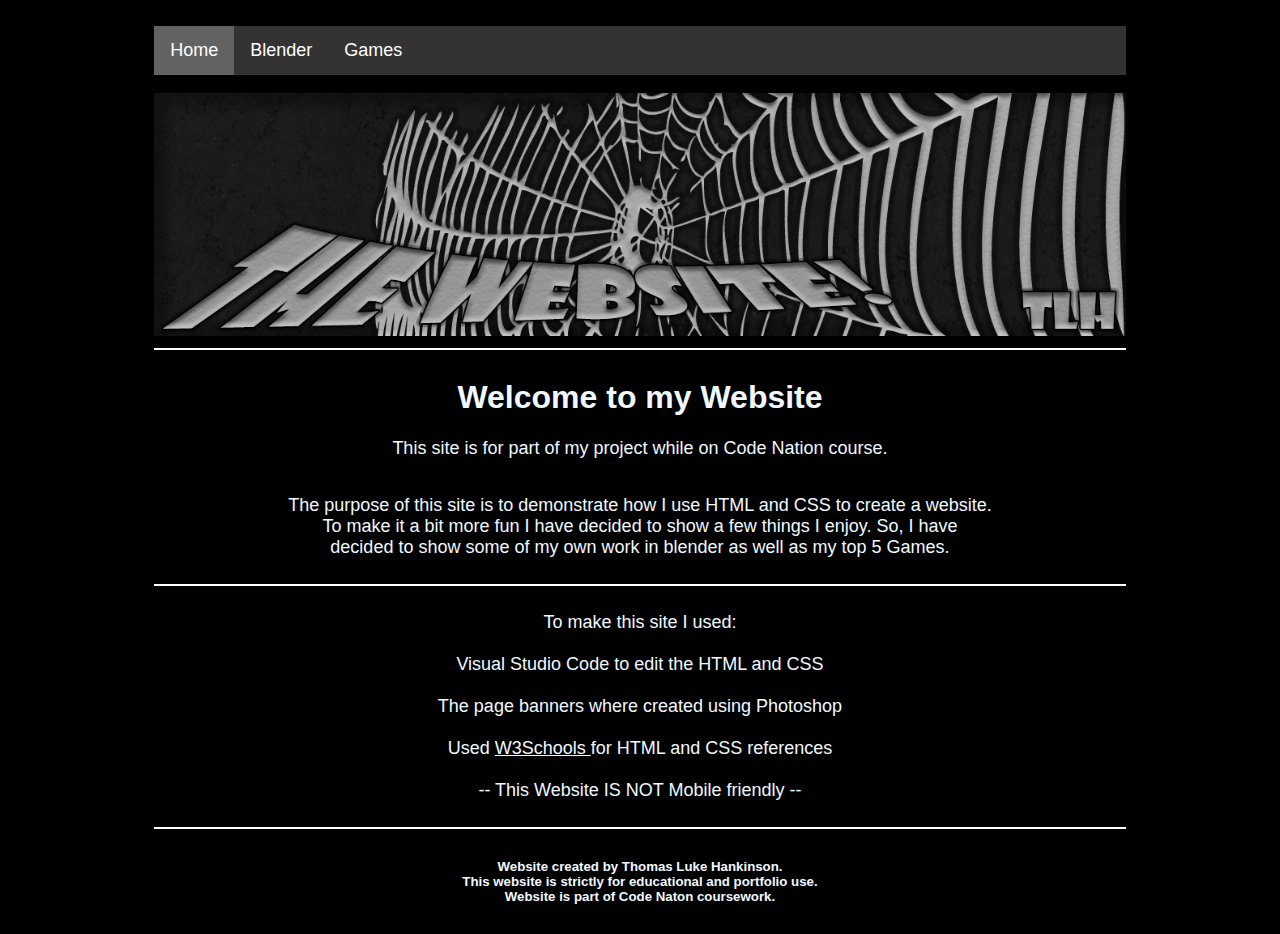
<file: index.html>
<!DOCTYPE html>
<html lang="en">
    <head>
        <meta charset="UTF-8">
        <meta http-equiv="X-UA-Compatible" content="IE=edge">
        <meta name="viewport" content="width=device-width, initial-scale=1.0">

        <link rel="stylesheet" href="stylesheet.css">
   
        <title>Toms Website</title>
    </head>
    <body class="bgcolor">
    <!-- Page itself is within a div -->
    <div class="container">
<!-- ####################################### -->
        <br>
<!--    nav bar      -->
        <div class="row">
                <div class="col-lg-1"></div>
                <div class="col-lg-10">
                    <ul>
                        <li><a class="active" href="index.html">Home</a></li>
                        <li><a href="blender.html">Blender</a></li>
                        <li><a href="games.html">Games</a></li>
          
                    </ul>
                </div>
                <div class="coll-lg-1"></div>
            </div>
<!-- ############################################################################################## -->
        <br>
            <!--     bannar      -->        
            <div class="row">
                <div class="col-lg-1 col-sm-1 col-xs-1"></div>
                <div class="col-lg-10 col-sm-10 col-xs-1"><img src="images/the_website.png" class="img_ban"></div>
                <div class="col-lg-1 col-sm-1 col-xs-1"></div>
            </div>
<!-- ############################################################ -->          
            <!-- Using <hr color="ffffff" as spacers -->
            <div class="row">
                <div class="col-lg-1"></div>
                <div class="col-lg-10"><hr color="ffffff"></div>
                <div class="col-lg-1"></div>
            </div>
<!-- ############################################################# -->
            <!-- contents -->
            <div class="row">
                <div class="col-lg-1"></div>
                <div class="col-lg-10 div_bg">
                    <h1>Welcome to my Website</h1>
                    <p>This site is for part of my project while on Code Nation course.</p>
                    <p></p>
                    </div>
                <div class="coll-lg-1"></div>
            </div>
            <div class="row">
                <div class="col-lg-1"></div>
                <div class="col-lg-10"><p>The purpose of this site is to demonstrate how I use HTML and CSS to create a website.
                    <br>To make it a bit more fun I have decided to show a few things I enjoy. So, I have<br> 
                    decided to show some of my own work in blender as well as my top 5 Games.</p>
                </div>
                <div class="col-lg-1"></div>
            </div>
<!-- ############################################################ -->          
            <!-- Using <hr color="ffffff" as spacers -->

            <div class="row">
                <div class="col-lg-1"></div>
                <div class="col-lg-10"><hr color="ffffff"></div>
                <div class="col-lg-1"></div>
            </div>
            <div class="row">
                <div class="col-lg-1"></div>
                <div class="col-lg-10"><p> To make this site I used:<br> 
                    <br>Visual Studio Code to edit the HTML and CSS
                    <br><br>
                    The page banners where created using Photoshop
                    <br><br>
                    Used <a href="">W3Schools </a> for HTML and CSS references
                    <br><br>
                    -- This Website IS NOT Mobile friendly --
                    </p>
                   </div>
                <div class="col-lg-1"></div>
            </div>
<!-- ############################################################ -->          
            <!-- Using <hr color="ffffff" as spacers -->
<!--                        footer                      -->
            <div class="row">
                <div class="col-lg-1"></div>
                <div class="col-lg-10"><hr color="ffffff"></div>
                <div class="col-lg-1"></div>
            </div>
            <div class="row">
                <div class="col-lg-1"></div>
                <div class="col-lg-10"><h5 class="foot">Website created by Thomas Luke Hankinson.
                                    <br>This website is strictly for educational and portfolio use.
                                    <br>Website is part of Code Naton coursework.</h5></div>
                <div class="col-lg-1"></div>
            </div>
<!-- ############################################################ -->

    </div>
    </body>
</html>
</file>
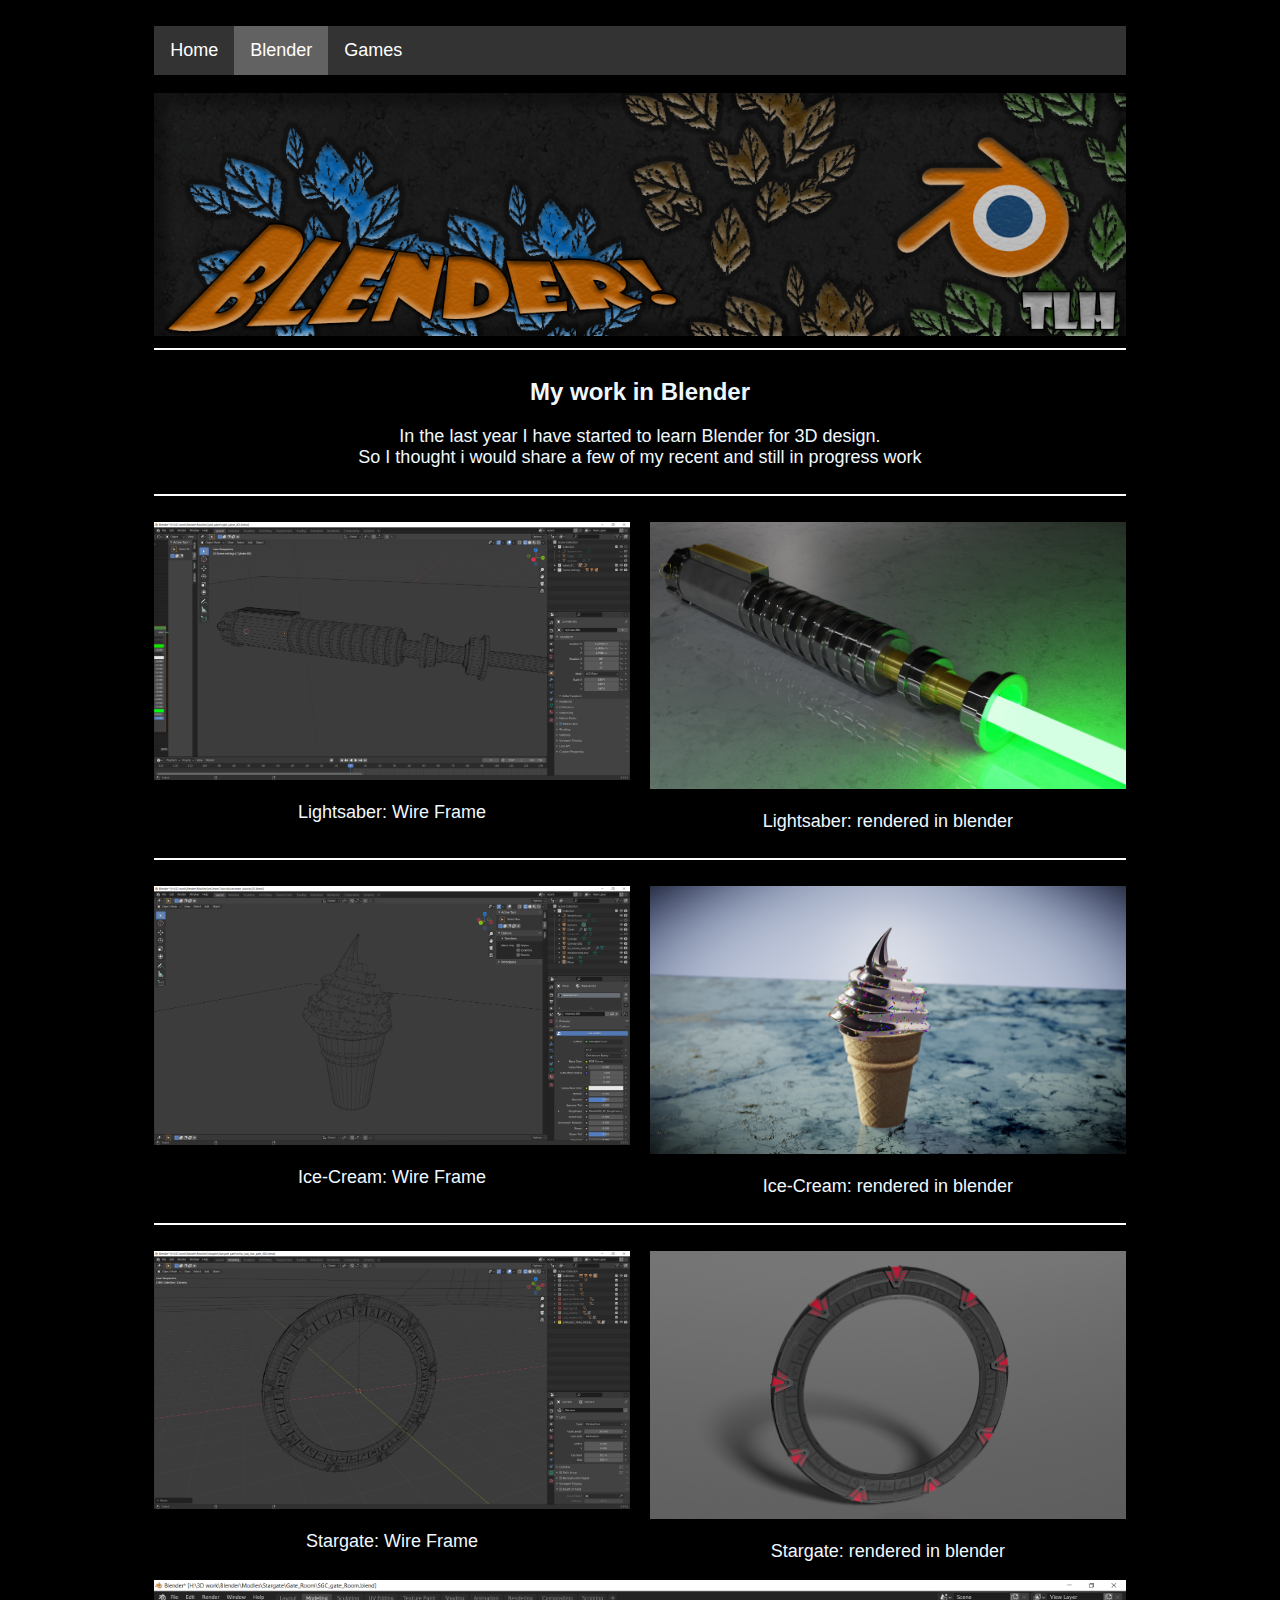
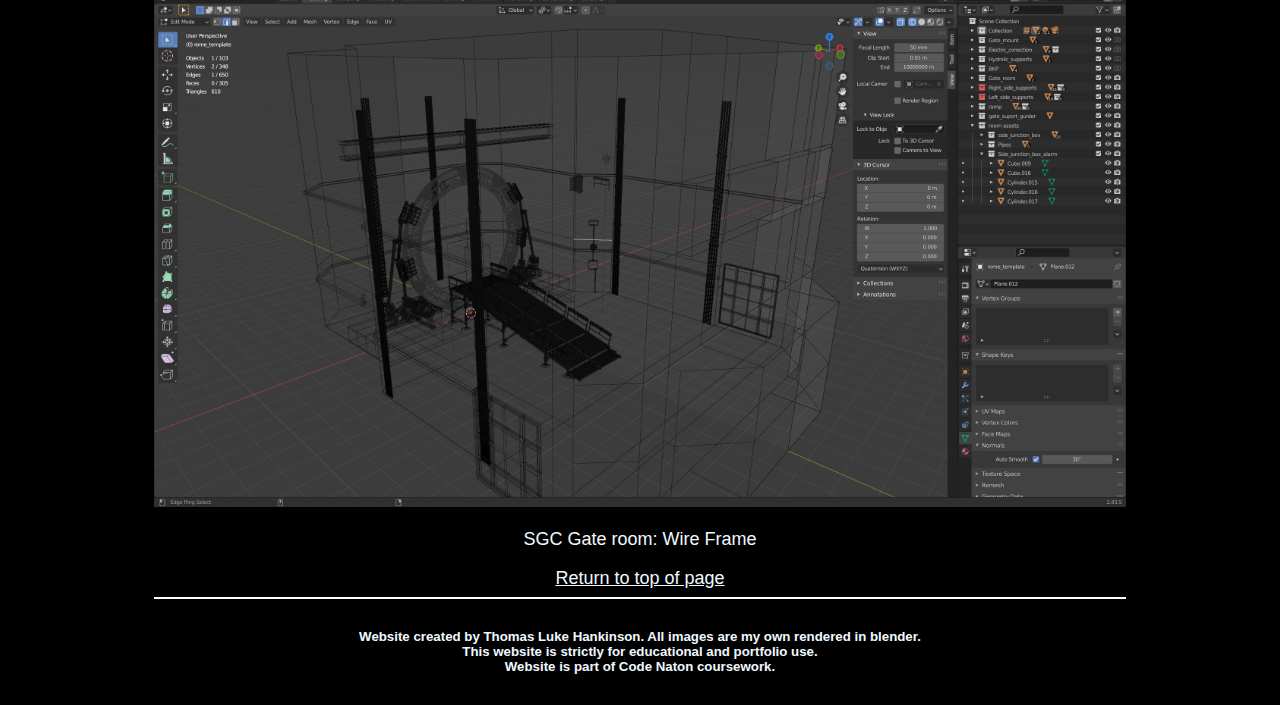
<file: blender.html>
<!DOCTYPE html>
<html lang="en">
    <head>
        <meta charset="UTF-8">

        <meta name="viewport" content="width=device-width, initial-scale=1.0">

        <link rel="stylesheet" href="stylesheet.css">
   
        <title>Blender</title>
    </head>
    <body>
    <div class="container">
<!-- ############################################################ --> 
        <br>
           <!-- nav bar --> 
           <div class="row">
                <div class="col-lg-1"></div>
                <div class="col-lg-10" id="top"> <!-- id tag for hyperlink at bootom of page to target-->
                    <ul>
                        <li><a href="index.html">Home</a></li>
                        <li><a class="active" href="blender.html">Blender</a></li>
                        <li><a href="games.html">Games</a></li>
                        <li><a href="html_html"></a></li>
                    </ul>
                </div>
                <div class="coll-lg-1"></div>
            </div>
        <br>
<!-- ############################################################ --> 
           <!--     bannar goes here     -->       
            <div class="row">
                <div class="col-lg-1 col-sm-1 col-xs-1"></div>
                <div class="col-lg-10 col-sm-10 col-xs-1"><img src="images/blender_banner.png" class="img_ban"></div>
                <div class="col-lg-1 col-sm-1 col-xs-1"></div>
            </div>
<!-- ############################################################ -->          
            <!-- Using <hr color="ffffff" as spacers -->
            <div class="row">
                <div class="col-lg-1"></div>
                <div class="col-lg-10"><hr color="ffffff"></div>
                <div class="col-lg-1"></div>
            </div>
<!-- ############################################################ --> 
            <!--    contents    -->
            <div class="row">
                <div class="col-lg-1"></div>
                <div class="col-lg-10">
                    <h2>My work in Blender</h2>
                    <p>In the last year I have started to learn Blender for 3D design.<br>So I thought i would share a few of my recent and still in progress work</p></div>
                <div class="coll-lg-1"></div> 
            </div>
<!-- ############################################################ -->          
            <!-- Using <hr color="ffffff" as spacers -->
            <div class="row">
                <div class="col-lg-1"></div>
                <div class="col-lg-10"><hr color="ffffff"></div>
                <div class="col-lg-1"></div>
            </div>
<!-- ############################################################# -->
            <br>
            <div class="row">
                <div class="col-lg-1"></div>
                <div class="col-lg-5"><img src="images/light_sabre_wire.png" alt="lightsaber wireframe" class="img_blen"><br><p>Lightsaber: Wire Frame</p></div>
                <div class="col-lg-5"><img src="images/lightsabre.jpg" alt="lightsaber render" class="img_blen"><br><p>Lightsaber: rendered in blender</p></div>
                <div class="col-lg-1"></div>
            </div>
<!-- ############################################################ -->          
            <!-- Using <hr color="ffffff" as spacers -->
            <div class="row">
                <div class="col-lg-1"></div>
                <div class="col-lg-10"><hr color="ffffff"></div>
                <div class="col-lg-1"></div>
            </div>
<!-- ############################################################ --> 
            <br>
            <div class="row">
                <div class="col-lg-1"></div>
                <div class="col-lg-5"><img src="images/ice_cream_wire.png" alt="ice-cream wireframe" class="img_blen"><br><p>Ice-Cream: Wire Frame</p></div>
                <div class="col-lg-5"><img src="images/ice_cream.png" alt="ice-cream render" class="img_blen"><br><p>Ice-Cream: rendered in blender</p></div>
                <div class="col-lg-1"></div>
            </div>
<!-- ############################################################ -->          
            <!-- Using <hr color="ffffff" as spacers -->            
            <div class="row">
                <div class="col-lg-1"></div>
                <div class="col-lg-10"><hr color="ffffff"></div>
                <div class="col-lg-1"></div>
            </div>
<!-- ############################################################ --> 
            <br>
            <div class="row">
                <div class="col-lg-1"></div>
                <div class="col-lg-5"><img src="images/stargate_wire_001.png" alt="Stargate wireframe" class="img_blen"><br><p>Stargate: Wire Frame</p></div>
                <div class="col-lg-5"><img src="images/stargate_wip_001.png" alt="Stargate render" class="img_blen"><br><p>Stargate: rendered in blender</p></div>
                <div class="col-lg-1"></div>
            </div>
            <div class="row">
                <div class="col-lg-1"></div>
                <div class="col-lg-10"><img src="images/stargate_room_001.png" alt="Stargate gate room wireframe" class="img_blen"><br><p>SGC Gate room: Wire Frame</p></div>
                <div class="col-lg-1"></div>

            </div>
<!-- ############################################################ --> 
            <div class="row">
                <div class="col-lg-1"></div>
                <div class="col-lg-10 a"><a href="#top">Return to top of page</a></div>
                <div class="col-lg-1"></div>

            </div>
<!-- ############################################################ -->          
            <!-- Using <hr color="ffffff" as spacers -->
<!--                        footer                      -->
            <div class="row">
                <div class="col-lg-1"></div>
                <div class="col-lg-10"><hr color="ffffff"></div>
                <div class="col-lg-1"></div>
            </div>
            <div class="row">
                <div class="col-lg-1"></div>
                <div class="col-lg-10"><h5>Website created by Thomas Luke Hankinson. All images are my own rendered in blender.
                                       <br>This website is strictly for educational and portfolio use.
                                       <br>Website is part of Code Naton coursework.</h5></div>
                <div class="col-lg-1"></div>
            </div>
<!-- ############################################################ -->
    </div>
    </body>
</html>
</file>
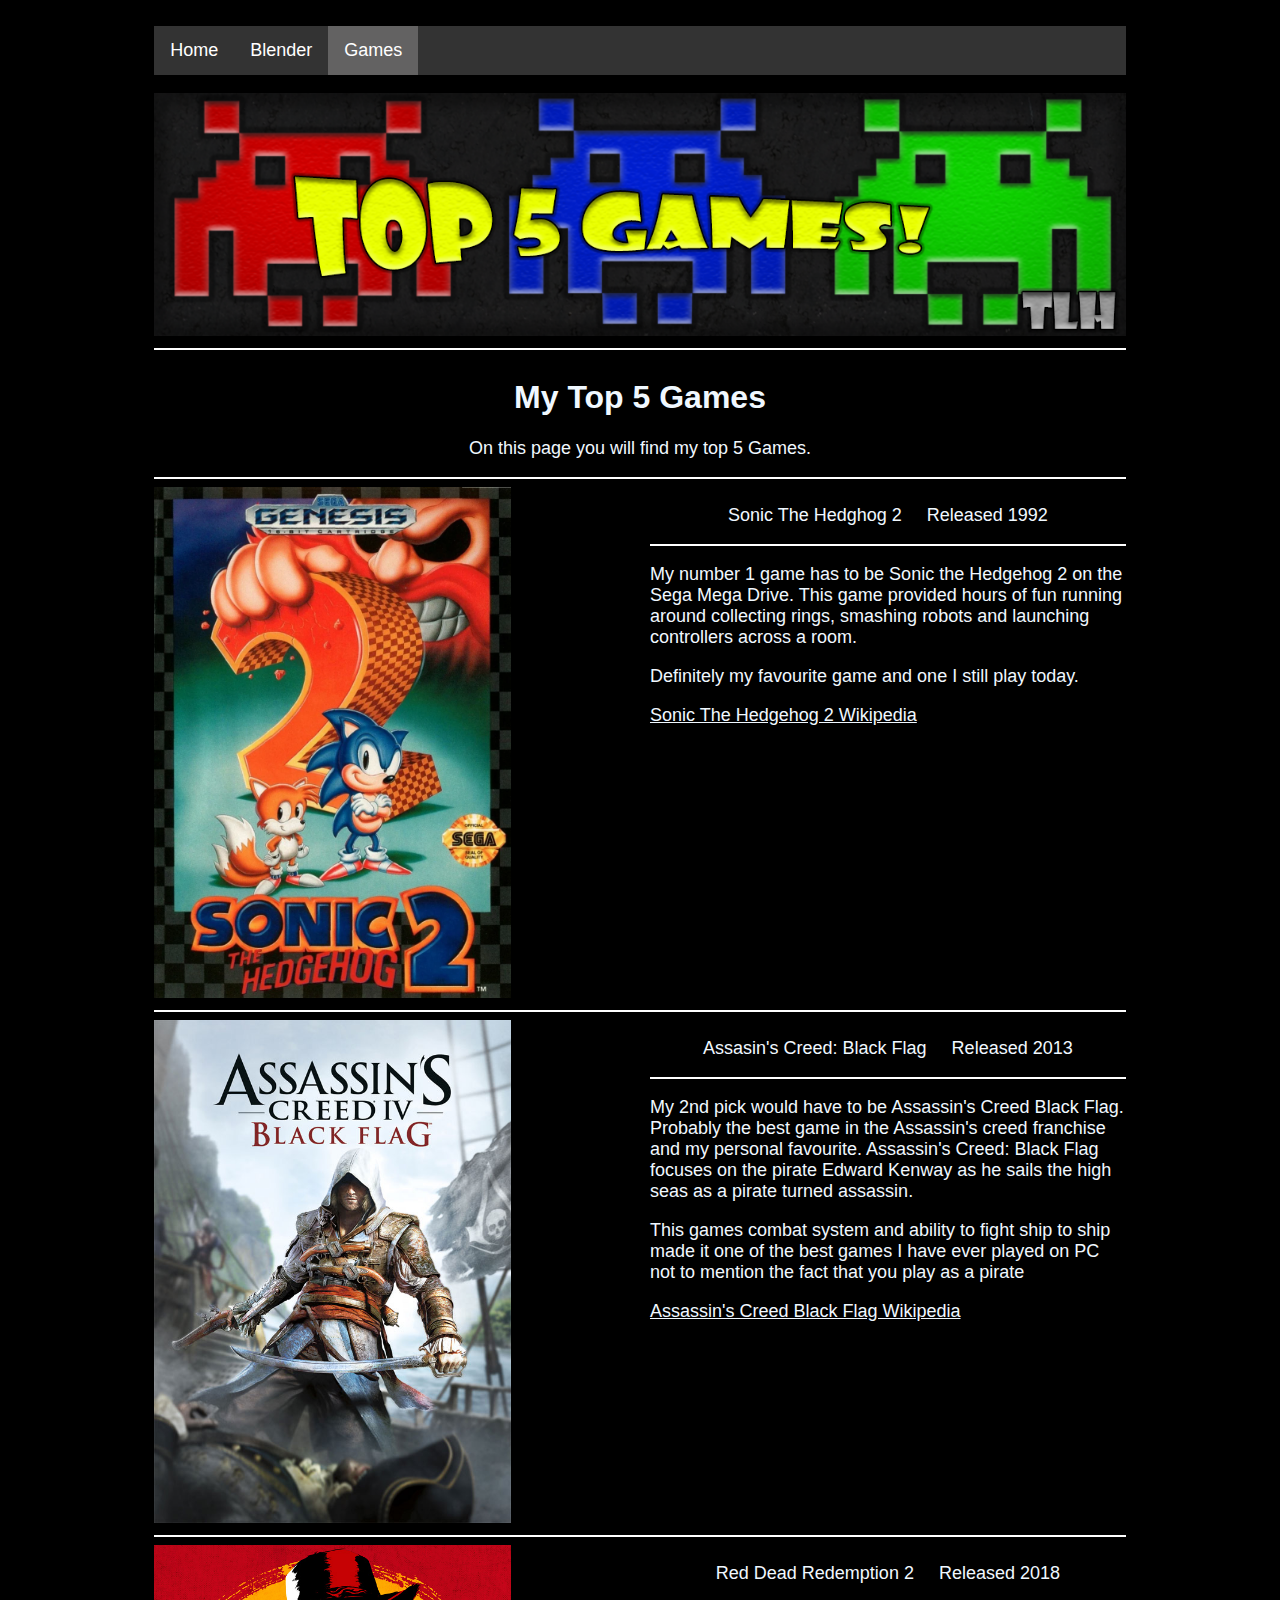
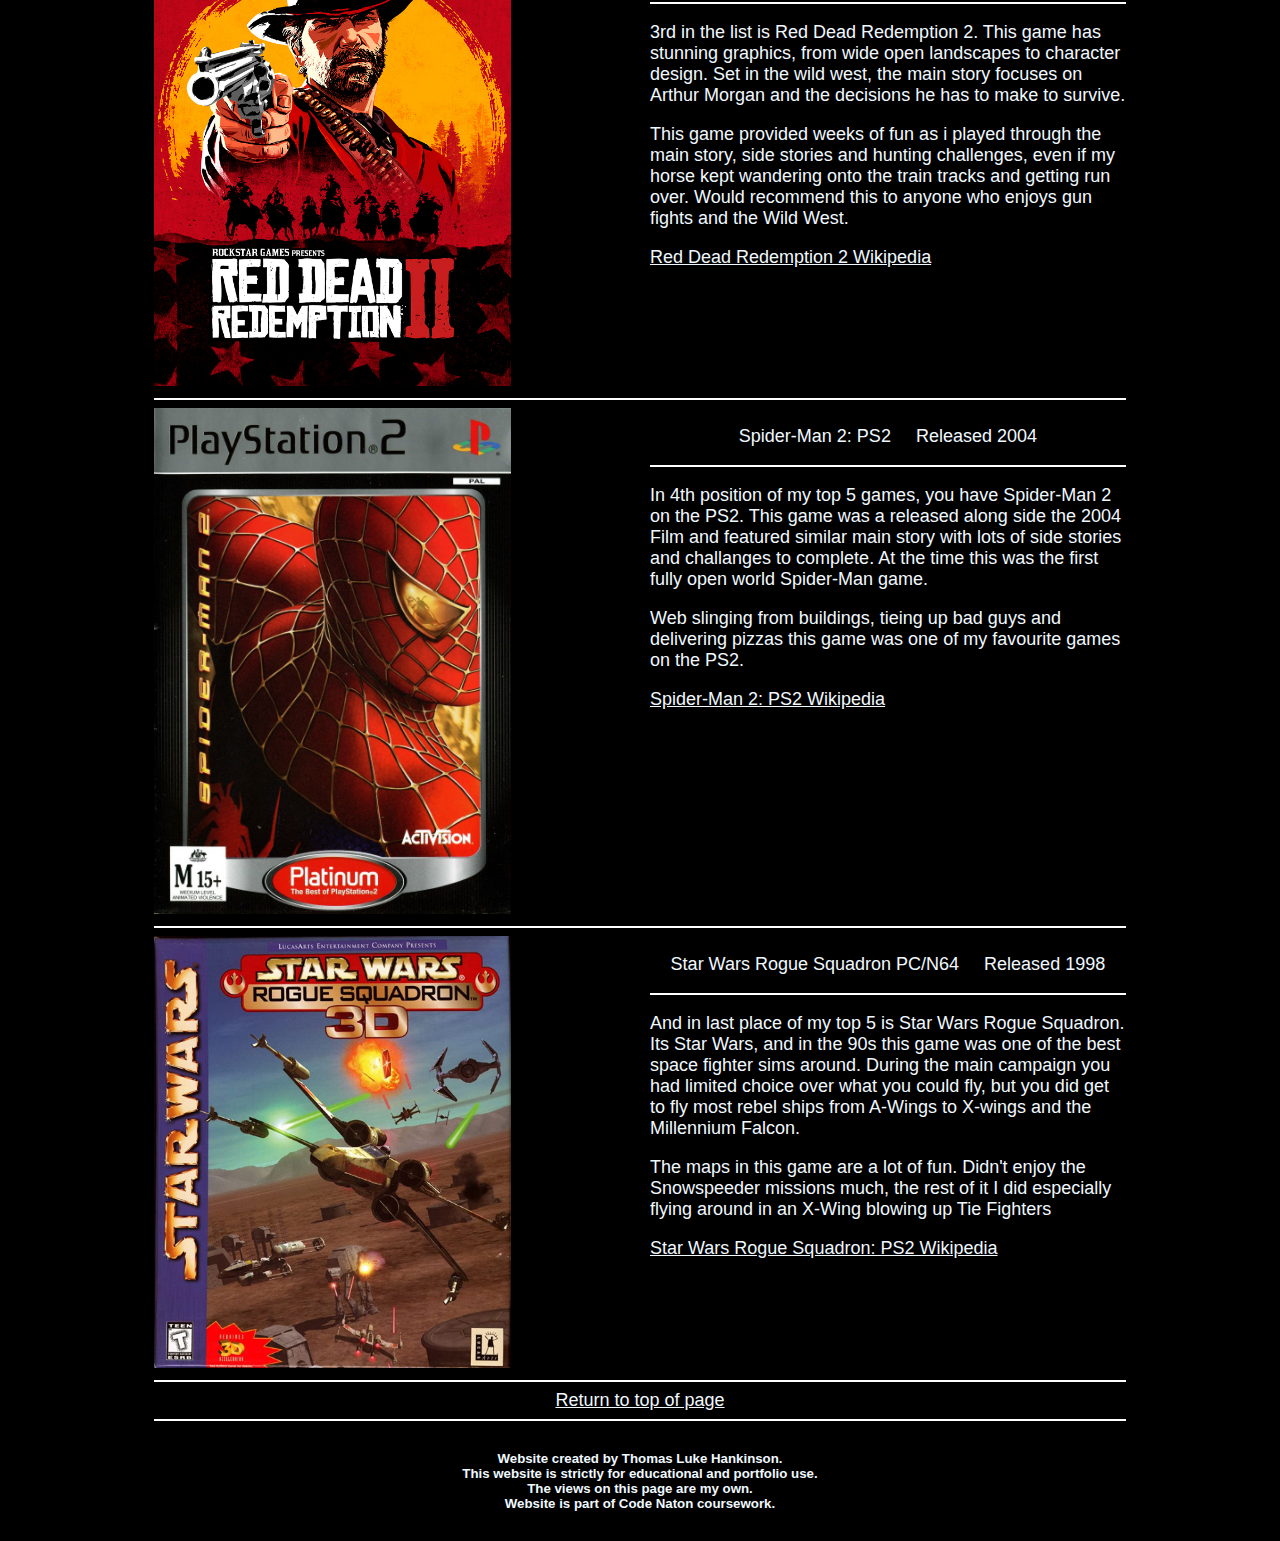
<file: games.html>
<!DOCTYPE html>
<html lang="en">
    <head>
        <meta charset="UTF-8">
        <meta http-equiv="X-UA-Compatible" content="IE=edge">
        <meta name="viewport" content="width=device-width, initial-scale=1.0">

        <link rel="stylesheet" href="stylesheet.css">
   
        <title>Top 5 Games</title>
    </head>
    <body class="bgcolor">
    <!-- Page itself is within a div -->
    <div class="container">
<!-- ############################################################ -->
        <br>
<!--    nav bar      -->
        <div class="row">
                <div class="col-lg-1"></div>
                <div class="col-lg-10" id="top">  <!-- id tag for hyperlink at bootom of page to target-->
                    <ul>
                        <li><a href="index.html">Home</a></li>
                        <li><a href="blender.html">Blender</a></li>
                        <li><a class="active" href="games.html">Games</a></li>

                    </ul>
                </div>
                <div class="coll-lg-1"></div>
            </div>
<!-- ############################################################ -->
        <br>
            <!--     bannar      -->        
            <div class="row">
                <div class="col-lg-1"></div>
                <div class="col-lg-10"><img src="images/game_banner.png" alt="page banner" class="img_ban"></div>
                <div class="col-lg-1">


                </div>
            </div>
<!-- ############################################################ -->          
            <!-- Using <hr color="ffffff" as spacers -->
            <div class="row">
                <div class="col-lg-1"></div>
                <div class="col-lg-10"><hr color="ffffff"></div>
                <div class="col-lg-1"></div>
            </div>
<!-- ############################################################ -->
            <div class="row">
                <div class="col-lg-1"></div>
                <div class="col-lg-10">
                    <h1>My Top 5 Games</h1>
                    <p>On this page you will find my top 5 Games.</p>
                    <hr color="ffffff">
                    </div>
                <div class="coll-lg-1"></div>
            </div>
<!-- ############################################################ -->
            <!-- Number 1 -->
            <div class="row">
                <div class="col-lg-1"></div>
                <div class="col-lg-5"><img src="images/sonic2.png" alt="Sonic the hedgehog 2" class="game_img"></div>
                <div class="col-lg-5">

                                <p>Sonic The Hedghog 2 &nbsp; &nbsp; Released 1992<p>
                                    <hr color="ffffff">
                                <p class="p">My number 1 game has to be Sonic the Hedgehog 2 on the Sega Mega Drive. 
                                    This game provided hours of fun running around collecting rings, 
                                    smashing robots and launching controllers across a room.</p>
                                    <p class="p">Definitely my favourite game and one I still play today.</p>

                                    <a href="https://en.wikipedia.org/wiki/Sonic_the_Hedgehog_2">Sonic The Hedgehog 2 Wikipedia</a>

                </div>
                <div class="col-lg-1"></div>
            </div>
<!-- ############################################################ -->
<!-- Using <hr color="ffffff" as spacers -->
            <div class="row">
                <div class="col-lg-1"></div>
                <div class="col-lg-10"><hr color="ffffff"></div>
                <div class="col-lg-1"></div>
            </div>
<!-- ############################################################ -->
            <!-- number 2 -->
            <div class="row">
                <div class="col-lg-1"></div>
                <div class="col-lg-5"><img src="images/ac_blfl.png" alt="assassins creed black flag" class="game_img"></div>
                <div class="col-lg-5">

                                <p>Assasin's Creed: Black Flag &nbsp; &nbsp; Released 2013<p>
                                    <hr color="ffffff">
                                <p class="p">My 2nd pick would have to be Assassin's Creed Black Flag. Probably the best game in the Assassin's creed franchise
                                     and my personal favourite. Assassin's Creed: Black Flag focuses on the pirate Edward Kenway as 
                                     he sails the high seas as a pirate turned assassin.</p>
                                    <p class="p">This games combat system and ability to fight ship to ship made it one of the best games I 
                                        have ever played on PC not to mention the fact that you play as a pirate</p>


                                    <a href="https://en.wikipedia.org/wiki/Assassin%27s_Creed_IV:_Black_Flag">Assassin's Creed Black Flag Wikipedia</a>

                </div>
                <div class="col-lg-1"></div>
            </div>
<!-- ############################################################ -->
<!-- Using <hr color="ffffff" as spacers -->
            <div class="row">
                <div class="col-lg-1"></div>
                <div class="col-lg-10"><hr color="ffffff"></div>
                <div class="col-lg-1"></div>
            </div>
<!-- ############################################################ -->
            <!-- number 3 -->
            <div class="row">
                <div class="col-lg-1"></div>
                <div class="col-lg-5"><img src="images/rdr2.jpg" alt="red dead redeption 2" class="game_img"></div>
                <div class="col-lg-5">

                                <p>Red Dead Redemption 2 &nbsp; &nbsp; Released 2018<p>
                                    <hr color="ffffff">
                                <p class="p">3rd in the list is Red Dead Redemption 2. This game has stunning graphics, from wide open landscapes to character design.
                                    Set in the wild west, the main story focuses on Arthur Morgan and the decisions he has to make to survive.  </p>
                                    <p class="p">This game provided weeks of fun as i played through the main story, side stories and hunting challenges, even if my 
                                        horse kept wandering onto the train tracks and getting run over. Would recommend this to anyone who enjoys gun fights and the Wild West.</p>

                            
                                    <a href="https://en.wikipedia.org/wiki/Red_Dead_Redemption_2">Red Dead Redemption 2 Wikipedia</a>

                </div>
                <div class="col-lg-1"></div>
            </div>
<!-- ############################################################ -->
<!-- Using <hr color="ffffff" as spacers -->
             <div class="row">
                <div class="col-lg-1"></div>
                <div class="col-lg-10"><hr color="ffffff"></div>
                <div class="col-lg-1"></div>
            </div>
<!-- ############################################################ -->
            <!-- number 4 -->
            <div class="row">
                <div class="col-lg-1"></div>
                <div class="col-lg-5"><img src="images/spider_man_2.jpg" alt="spider man 2 ps2" class="game_img"></div>
                <div class="col-lg-5">

                                <p>Spider-Man 2: PS2 &nbsp; &nbsp; Released 2004<p>
                                    <hr color="ffffff">
                                <p class="p">In 4th position of my top 5 games, you have Spider-Man 2 on the PS2. This game was a released along side the 2004 Film and 
                                    featured similar main story with lots of side stories and challanges to complete. At the time this was the first fully open world Spider-Man game.
                                    </p>
                                    <p class="p">Web slinging from buildings, tieing up bad guys and delivering pizzas this game was one of my favourite games on the PS2.</p>

                            
                                    <a href="https://en.wikipedia.org/wiki/Spider-Man_2_(2004_video_game)">Spider-Man 2: PS2 Wikipedia</a>

                </div>
                <div class="col-lg-1"></div>
            </div>
<!-- ############################################################ --> 
<!-- Using <hr color="ffffff" as spacers -->           
           <div class="row">
                <div class="col-lg-1"></div>
                <div class="col-lg-10"><hr color="ffffff"></div>
                <div class="col-lg-1"></div>
            </div>
<!-- ############################################################ -->            
            <!-- number 5 -->
            <div class="row">
                <div class="col-lg-1"></div>
                <div class="col-lg-5"><img src="images/swrs.jpg" alt="star war rogue squadron" class="game_img"></div>
                <div class="col-lg-5">

                                <p>Star Wars Rogue Squadron PC/N64 &nbsp; &nbsp; Released 1998<p>
                                    <hr color="ffffff">
                                <p class="p">And in last place of my top 5 is Star Wars Rogue Squadron. Its Star Wars, and in the 90s this game was 
                                    one of the best space fighter sims around. During the main campaign you had limited choice over what you could fly, 
                                    but you did get to fly most rebel ships from A-Wings to X-wings and the Millennium Falcon. 
                                    </p>
                                    <p class="p">The maps in this game are a lot of fun. Didn't enjoy the Snowspeeder missions much, the rest of it I did especially 
                                        flying around in an X-Wing blowing up Tie Fighters</p>

                            
                                    <a href="https://en.wikipedia.org/wiki/Star_Wars:_Rogue_Squadron">Star Wars Rogue Squadron: PS2 Wikipedia</a>

                </div>
                <div class="col-lg-1"></div>
            </div>
<!-- ############################################################ -->
<!-- Using <hr color="ffffff" as spacers -->
            <div class="row">
                <div class="col-lg-1"></div>
                <div class="col-lg-10 a"><hr color="ffffff"><a href="#top">Return to top of page</a><hr color="ffffff"></div>
                <div class="col-lg-1"></div>

            </div>
<!-- ############################################################ -->
<!--                        footer                      -->

<div class="row">
    <div class="col-lg-1"></div>
    <div class="col-lg-10"><h5 class="foot">Website created by Thomas Luke Hankinson.
                           <br>This website is strictly for educational and portfolio use.
                           <br>The views on this page are my own.
                           <br>Website is part of Code Naton coursework.</h5></div>
    <div class="col-lg-1"></div>
</div>
<!-- ############################################################ -->

    </div>
    </body>
</html>
</file>
<file: stylesheet.css>
/* Text tags */
h1, h5, h2, th, td {  
  text-align: center;
  color: aliceblue;
  font-family: Arial, Helvetica, sans-serif;
  }

p, a {
    text-align: center;
    color: aliceblue;
    font-family: Arial, Helvetica, sans-serif; 
    font-size: large;
  }

.a{
  text-align: center;
}

  .p {
    text-align: left;
    color: aliceblue;
    font-family: Arial, Helvetica, sans-serif;
    font-size: large;
  }

  /* body colour */
body{
  background: rgb(0, 0, 0);
}

/* images hover not my code */
.img:hover{
  color: #424242; 
-webkit-transition: all .3s ease-in;
-moz-transition: all .3s ease-in;
-ms-transition: all .3s ease-in;
-o-transition: all .3s ease-in;
transition: all .3s ease-in;
opacity: 1;
transform: scale(1.90);
-ms-transform: scale(1.90); /* IE 9 */
-webkit-transform: scale(1.90); /* Safari and Chrome */
}

/* img my styles */
.img_ban {
  width: 100%;
}

.img_blen {
  width: 100%;
}

.game_img{
  width: 75%;
}

.logo_img {
  width: 10%;
}

/* nav bar */
ul {
  display: flex;  
  list-style-type: none;
    margin: 0;
    padding: 0;
    overflow: hidden;
    background-color: #333;
  }
  
  li {
    float: left;
  }
  
  li a {
    display: block;
    color: white;
    text-align: center;
    padding: 14px 16px;
    text-decoration: none;
  }
  
  li a:hover:not(.active) {
    background-color: #111;
  }
  
  .active {
    background-color: #636262;
  }


/* this section is to set the grid for the divs. wont let me have bootstrap..... ill do it the hard way */
/* ####################################################################################################### */
/* CONTAINER */
.container {
  margin-left: auto;
  margin-right: auto;
  padding-left: 15px;
  padding-right: 15px;
}

@media (min-width: 768px) {
  .container {
    width: 750px;
  }
}

@media (min-width: 992px) {
  .container {
    width: 970px;
  }
}

@media (min-width: 1200px) {
  .container {
    width: 1170px;
  }
}

/* ########################################################################################################### */
/* ROW */
.row {
  display: grid;
  grid-template-columns: repeat(12, 1fr);
  grid-gap: 20px;
}

/* Collum size settings */


@media (min-width: 1200px) {
  .col-lg-12 {
    grid-column: span 12
  }

  .col-lg-11 {
    grid-column: span 11;
  }

  .col-lg-10 {
    grid-column: span 10
  }

  .col-lg-9 {
    grid-column: span 9
  }

  .col-lg-8 {
    grid-column: span 8
  }

  .col-lg-7 {
    grid-column: span 7
  }

  .col-lg-6 {
    grid-column: span 6
  }

  .col-lg-5 {
    grid-column: span 5
  }

  .col-lg-4 {
    grid-column: span 4
  }

  .col-lg-3 {
    grid-column: span 3
  }

  .col-lg-2 {
    grid-column: span 2
  }

  .col-lg-1 {
    grid-column: span 1
  }
}
</file>
